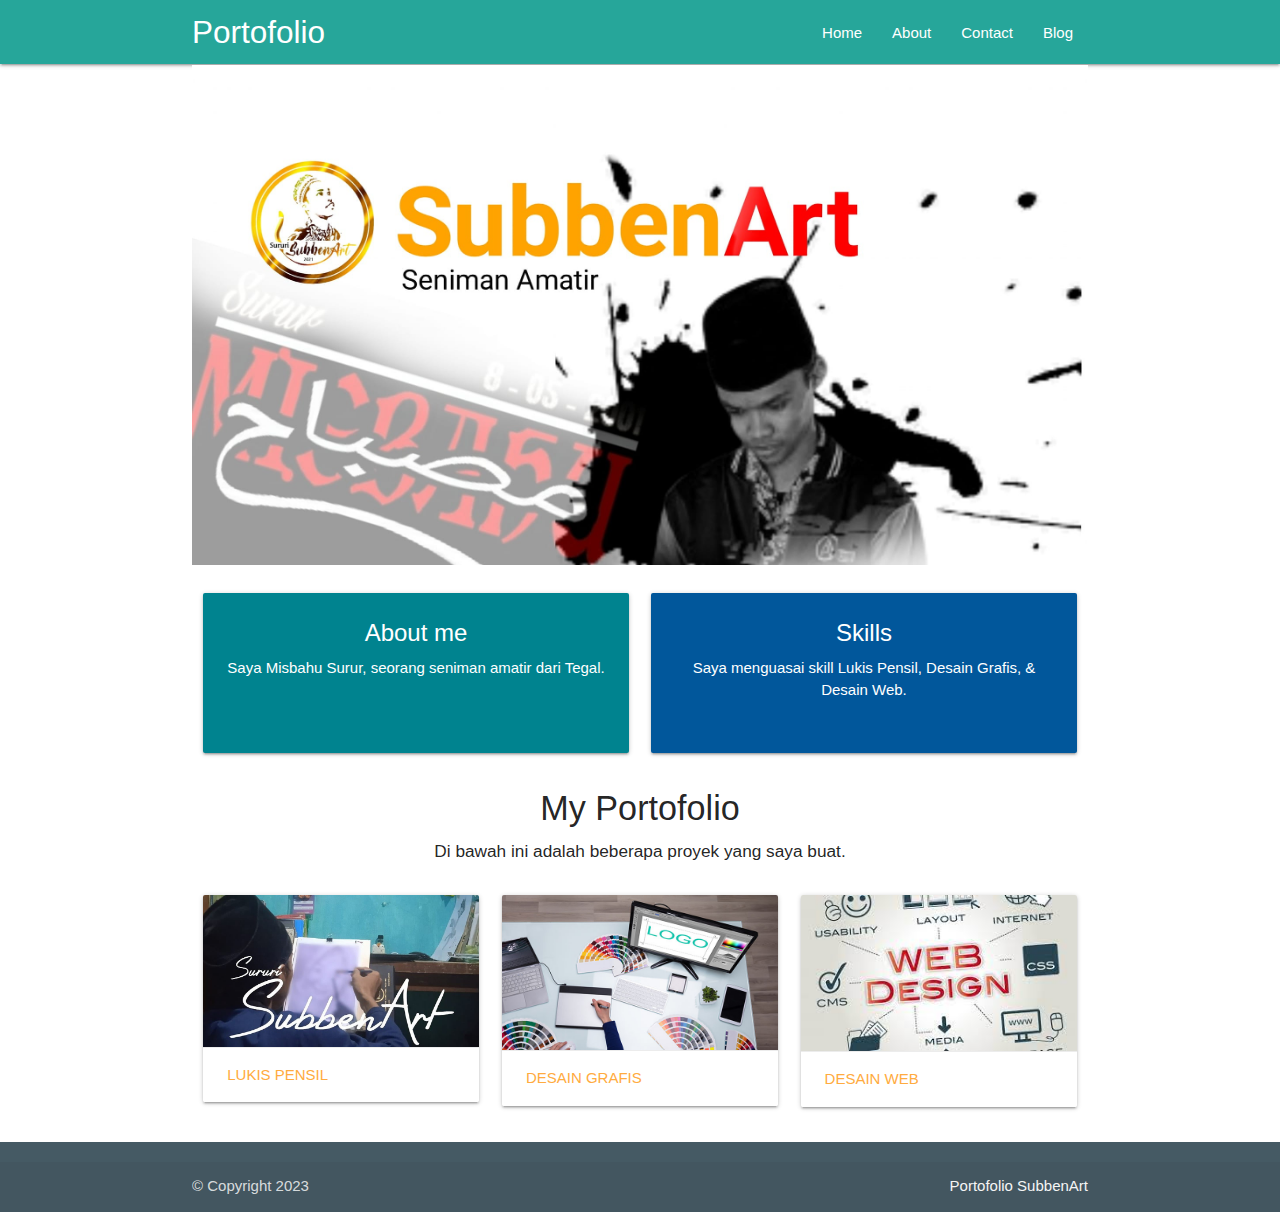
<file: index.html>
<!DOCTYPE html>
<html lang="en">
<head>
  <meta charset="UTF-8"/>
  <title>Portofolio SubbenArt</title>
  <meta name="description" content="Sururi SubbenArt"/>
  <meta name="viewport" content="width=device-width, initial-scale=1">
  <link rel="stylesheet" href="css/materialize.min.css">
  <link href="https://fonts.googleapis.com/icon?family=Material+Icons" rel="stylesheet">
  <link rel="icon" href="./img/icons/logo.png">
  <link rel="apple-touch-icon" href="/img/icons/logo.png">
  <!-- local css -->
  <link rel="stylesheet" href="css/style.css">
  <!-- font awesome -->
  <link rel="stylesheet preconnect" href="https://use.fontawesome.com/releases/v5.15.1/css/all.css" integrity="sha384-vp86vTRFVJgpjF9jiIGPEEqYqlDwgyBgEF109VFjmqGmIY/Y4HV4d3Gp2irVfcrp" crossorigin="anonymous">
  <!-- manifest-->
  <link rel="manifest" href="/manifest.json">
  <meta name="theme-color" content="#00897B"/>
</head>
<body>
  <header>
    <!-- Navigasi -->
    <nav class="teal lighten-1" role="navigation">
      <div class="nav-wrapper container">
        <a href="#" class="brand-logo" id="logo-container">Portofolio</a>
        <a href="#" class="sidenav-trigger" data-target="nav-mobile">☰</a>
        <ul class="topnav right hide-on-med-and-down"></ul>
        <ul class="sidenav" id="nav-mobile"></ul>
      </div>
    </nav>
  </header>
  <main>
    <!-- Akhir Navigasi -->
    <div class="container" id="body-content"></div>
  </main>
  <!-- Footer-->
  <footer class="page-footer blue-grey darken-2">
    <div class="footer-copyright">
      <div class="container">
      © Copyright 2023
      <a class="grey-text text-lighten-4 right" href="#!">Portofolio SubbenArt</a>
      </div>
    </div>
  </footer>
  <!-- akhir navigasi -->
  <script src="js/materialize.min.js"></script>
  <script src="js/nav.js"></script>
  <!-- service-worker -->
  <script src="js/sw-register.js"></script>
</body>
</html>
</file>
<file: css/style.css>
.fab {
    padding: 0.1em 0.3em;
}

.about {
    margin-top: 20px;
}

.no-marg-bot {
    margin-bottom: 0;
}

#socmed {
    display: flex;
    justify-content: center;
}

#socmed a {
    text-decoration: none;
}

.biodata {
    text-decoration: underline;
    font-weight: 420 !important;
}
/*sticky footer */

body {
    display: flex;
    min-height: 100vh !important;
    flex-direction: column;
}

h1 {
    font-size: 2.5em;
}

h2{
    font-size: 1.5em;
}

main {
    flex: 1 0 auto;
}

/* biodata height */
@media only screen and (min-width: 990px) {
    .profile-info {
        height: 160px;
    }
}
</file>
